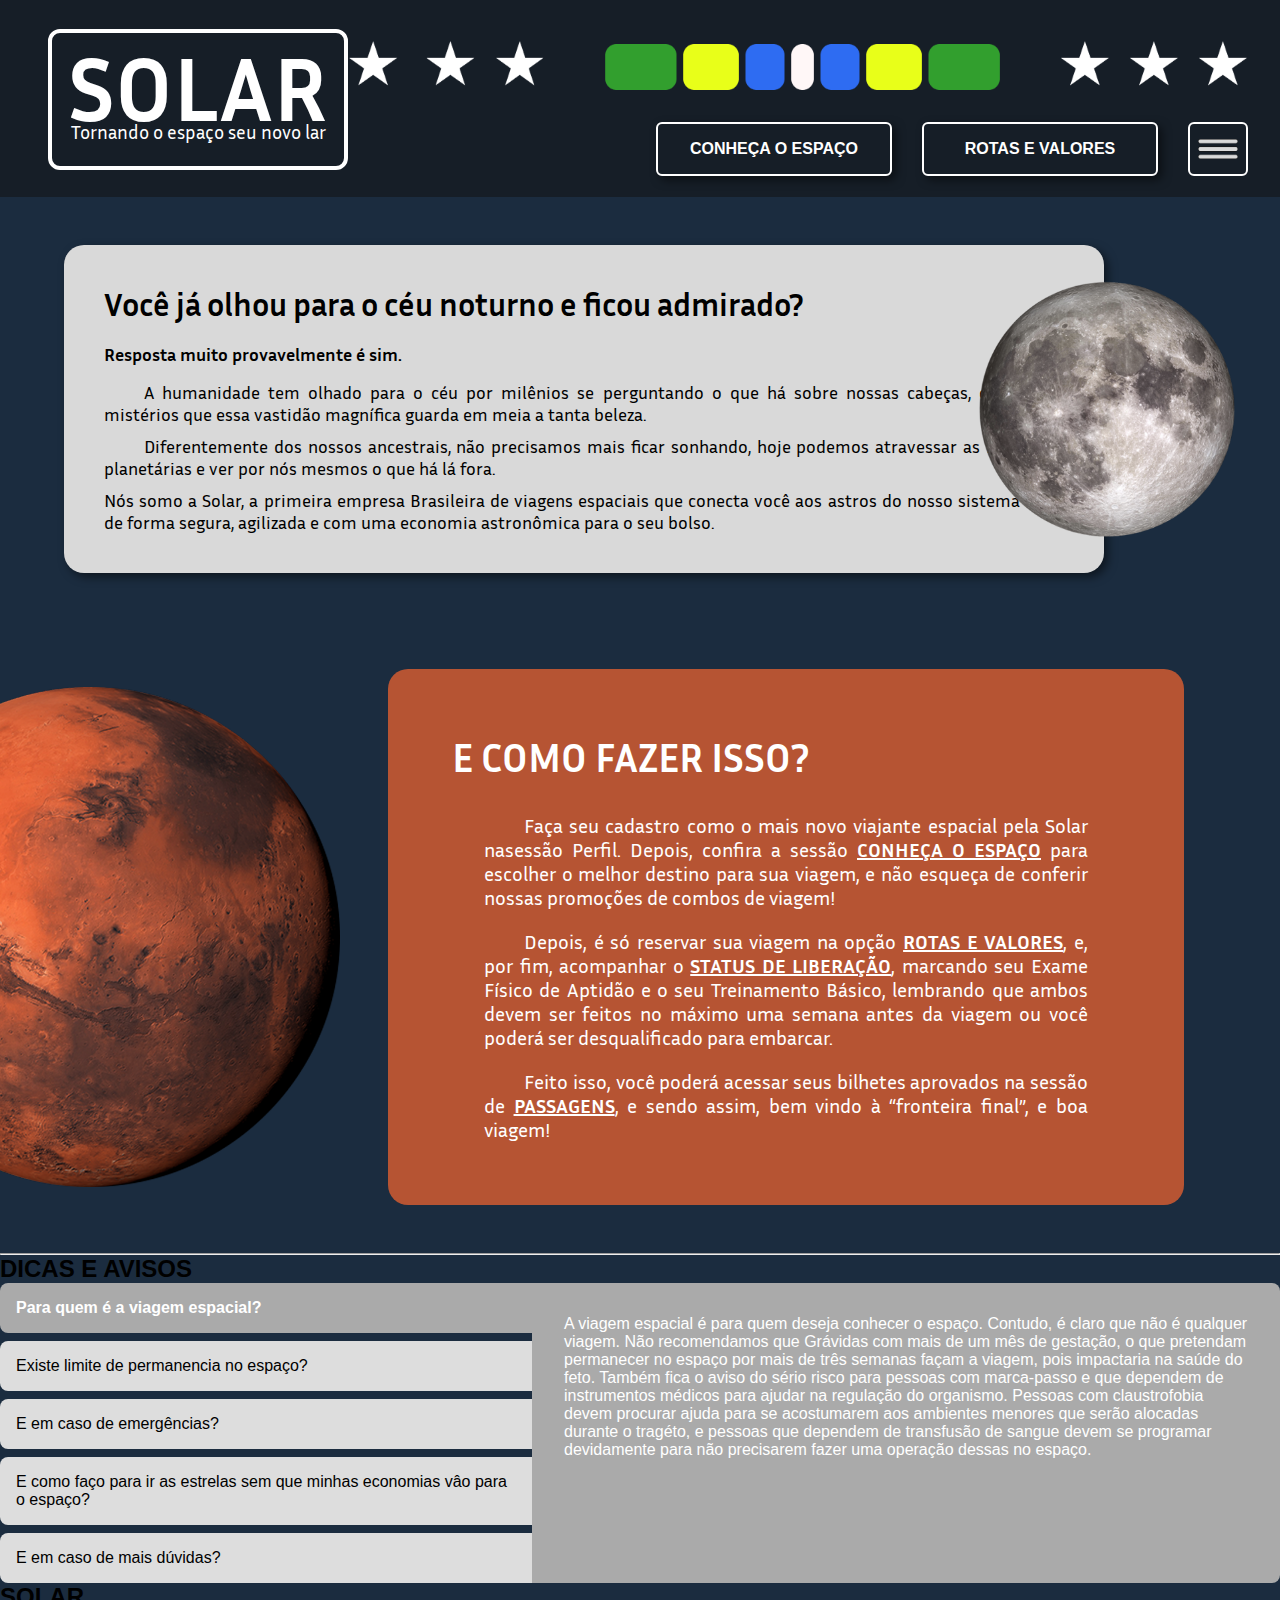
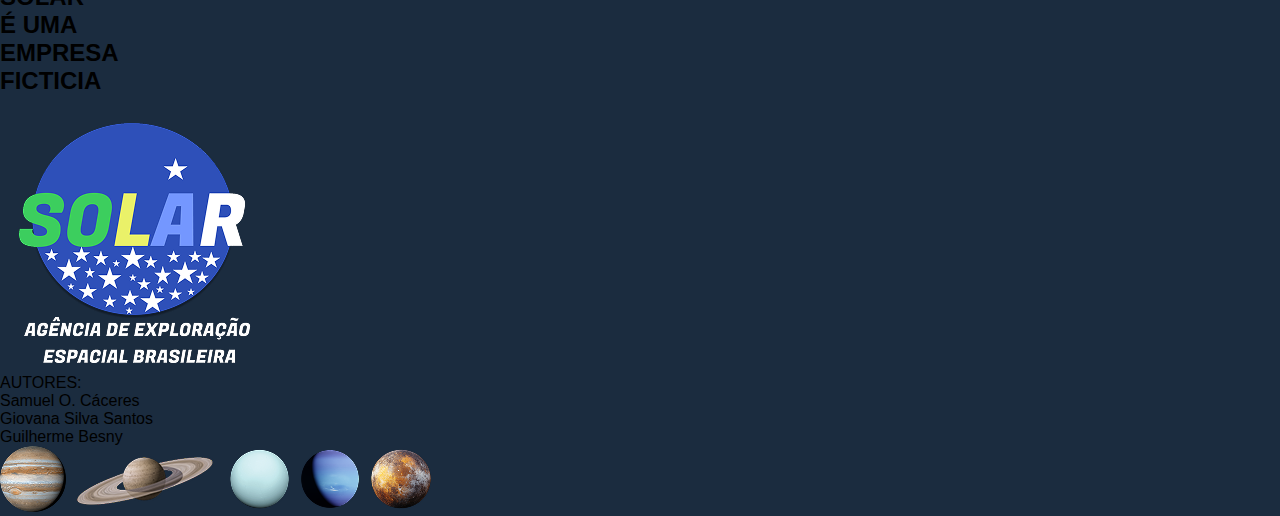
<file: index.html>
<!DOCTYPE html>
<html lang="pt-BR">

<head>
    <meta charset="UTF-8" />
    <meta http-equiv="X-UA-Compatible" content="IE=edge">
    <meta name="viewport" content="width=device-width, initial-scale=1.0" />
    <title>Solar</title>
    <link rel="stylesheet" href="styles.css" />
</head>

<body>

    <header class="cabecalho">
        <div class="cabecalho_logo">
            <div class="logo_nome"> SOLAR </div>
            <div class="logo_sub">Tornando o espaço seu novo lar</div>
        </div>
        <div class="cabecalho_menu">
            <img class="cabecalho_menu_img" src="imagens/cabecalho_menu_img.png"
                alt="Logo Força Espacial Brasileira Solar">
            <nav class="menu">
                <a class="menu_1">CONHEÇA O ESPAÇO</a>
                <a class="menu_1">ROTAS E VALORES</a>
                <a class="tracos_menu"><img class="traco_menu_img" src="imagens/Group 3.png"> </a>
            </nav>
        </div>
    </header>

    <main>
        <section class="secao_1">
            <div class="secao_1_textos">
                <h1 class="secao_1_titulo"><strong>Você já olhou para o céu noturno e ficou admirado?</strong></h1>
                <div class="secao_1_subtextos">
                    <p class="secao_1_sub1"><strong>Resposta muito provavelmente é sim.</strong> </p>
                    <p class="secao_1_sub2"> A humanidade tem olhado para o céu por milênios se perguntando o que
                        há sobre nossas cabeças, e quais os mistérios que essa vastidão magnífica guarda em meia a tanta
                        beleza. <br>
                    </p>
                    <p class="secao_1_sub3"> Diferentemente dos nossos ancestrais, não precisamos mais ficar sonhando,
                        hoje podemos
                        atravessar as fronteiras planetárias e ver por nós mesmos o que há lá fora.<br>
                    </p>
                    <p class="secao_1_sub4">
                        Nós somo a Solar, a primeira empresa Brasileira de viagens espaciais que conecta você aos astros
                        do nosso sistema solar de forma segura, agilizada e com uma economia astronômica para o seu
                        bolso.
                    </p>
                </div>
            </div>
            <img class="secao_1_img" src="imagens/lua1.png" alt="Lua">
        </section>

        <section class="secao_2">
            <img class="secao_2_img" src="imagens/image 2.png" alt="Marte">
            <div class="secao_2_quadro">
                <div class="secao_2_textos">
                    <h1 class="secao_2_titulo">E COMO FAZER ISSO?</h1>
                    <div class="secao_2_texto">
                        <p class="secao_2_sub1">Faça seu cadastro como o mais novo viajante espacial pela Solar nasessão
                            Perfil. Depois, confira a sessão <a class="secao_2_sub1" href=""><strong>CONHEÇA O
                                    ESPAÇO</strong></a> para
                            escolher o
                            melhor destino para sua viagem, e não esqueça de conferir nossas promoções de combos de
                            viagem!</p>

                        <p class="secao_2_sub2">Depois, é só reservar sua viagem na opção <a class="secao_2_sub2"
                                href=""><strong>ROTAS E
                                    VALORES</strong></a>, e, por
                            fim, acompanhar o <a class="secao_2_sub2" href=""><strong>STATUS DE LIBERAÇÃO</strong></a>,
                            marcando seu Exame
                            Físico de
                            Aptidão e o seu Treinamento Básico, lembrando que ambos devem ser feitos no máximo uma
                            semana antes da viagem
                            ou você poderá ser desqualificado para embarcar.</p>

                        <p class="secao_2_sub3">Feito isso, você poderá acessar seus bilhetes aprovados na sessão de <a
                                class="secao_2_sub3" href=""><strong>PASSAGENS</strong></a>, e sendo assim, bem
                            vindo à “fronteira final”, e boa viagem!</p>
                    </div>
                </div>
            </div>
        </section>

        <hr class="hr1">

        <section class="secao_3">
            <h2 class="secao_3_titulo">DICAS E AVISOS</h2>
            <div class="secao_3_caixas">
                <div class="secao_3_opcoes">
                    <div class="opcao active" onclick="mostrarTexto(1)">Para quem é a viagem espacial?</div>
                    <div class="opcao" onclick="mostrarTexto(2)">Existe limite de permanencia no espaço?</div>
                    <div class="opcao" onclick="mostrarTexto(3)">E em caso de emergências?</div>
                    <div class="opcao" onclick="mostrarTexto(4)">E como faço para ir as estrelas sem que minhas
                        economias vâo para o espaço?</div>
                    <div class="opcao" onclick="mostrarTexto(5)">E em caso de mais dúvidas?</div>
                </div>
                <div class="secao_3_opcoes_texto" id="opcoes_texto">
                    A viagem espacial é para quem deseja conhecer o espaço. Contudo, é claro que não é qualquer viagem.
                    Não recomendamos que Grávidas com mais de um mês de gestação, o que pretendam permanecer no espaço
                    por mais de três semanas façam a viagem, pois impactaria na saúde do feto. Também fica o aviso do
                    sério risco para pessoas com marca-passo e que dependem de instrumentos médicos para ajudar na
                    regulação do organismo. Pessoas com claustrofobia devem procurar ajuda para se acostumarem aos
                    ambientes menores que serão alocadas durante o tragéto, e pessoas que dependem de transfusão de
                    sangue devem se programar devidamente para não precisarem fazer uma operação dessas no espaço.
                </div>
            </div>
        </section>


    </main>

    <footer class="footer">
        <div class="footer_infos">
            <h2 class="footer_titulo">SOLAR <br> É UMA <br> EMPRESA <br> FICTICIA</h2>
            <img class="footer_logo" src="imagens/image 8.png" alt="Logo_compania_Solar">
            <div class="footer_creditos">
                <p>AUTORES:</p>
                <p>Samuel O. Cáceres</p>
                <p>Giovana Silva Santos</p>
                <p>Guilherme Besny</p>
            </div>
        </div>

        <div class="planetas_solar">
            <img class="planetas_solar1" src="imagens/image 3.png" alt="jupter">
            <img class="planetas_solar2" src="imagens/image 4.png" alt="saturno">
            <img class="planetas_solar3" src="imagens/image 5.png" alt="urano">
            <img class="planetas_solar4" src="imagens/image 6.png" alt="netuno">
            <img class="planetas_solar5" src="imagens/image 7.png" alt="plutão">
        </div>

    </footer>

</body>
<script src="script.js"></script>

</html>
</file>
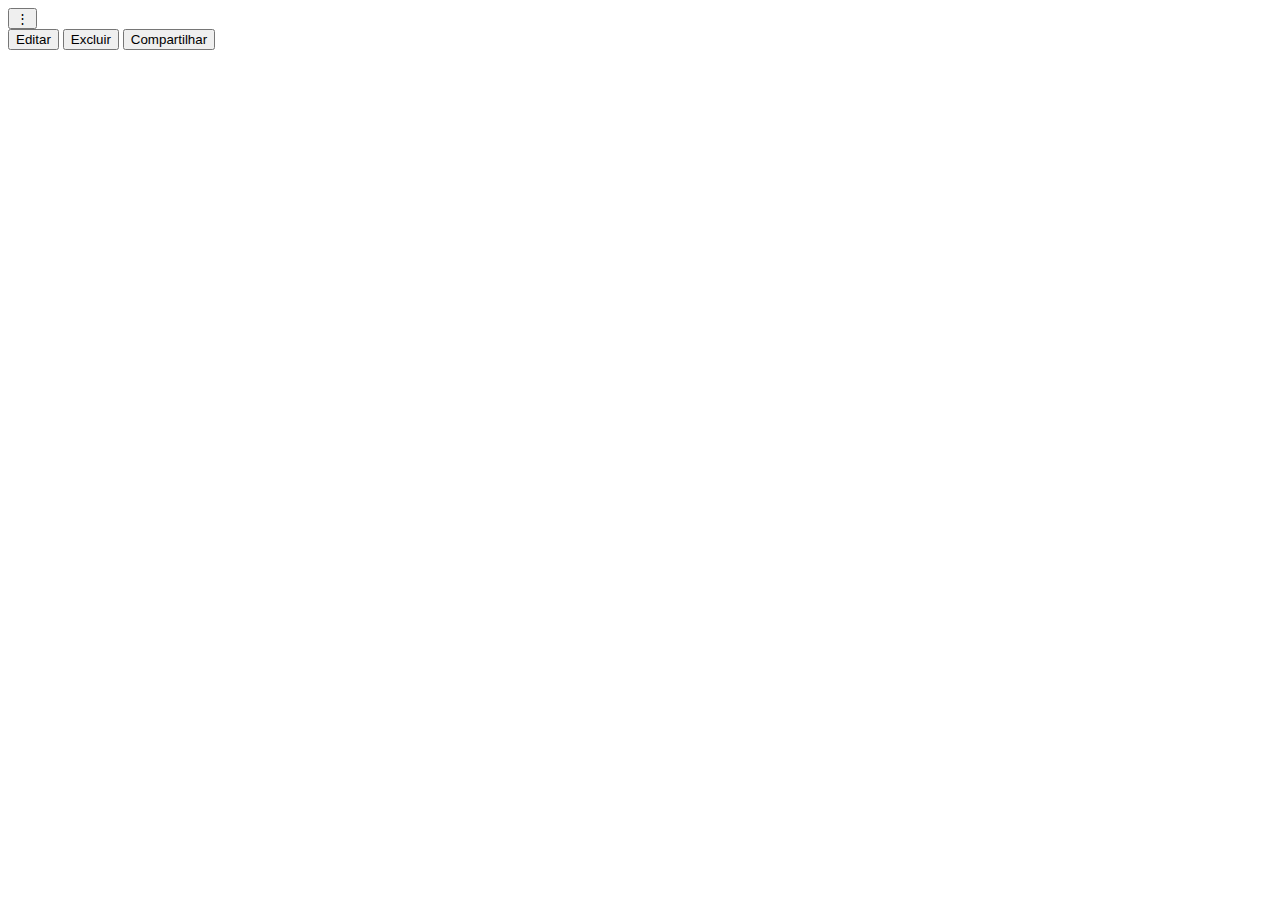
<file: test.html>
<!DOCTYPE html>
<html lang="en">
<head>
    <meta charset="UTF-8">
    <meta name="viewport" content="width=device-width, initial-scale=1.0">
    <title>Document</title>
</head>
<body>
    <div class="menu-container">
        <button class="menu-toggle">⋮</button>
        <div class="menu-options">
          <button>Editar</button>
          <button>Excluir</button>
          <button>Compartilhar</button>
        </div>
      </div>
      <script>
        const toggle = document.querySelector('.menu-toggle');
        const menu = document.querySelector('.menu-options');
      
        toggle.addEventListener('click', () => {
          menu.style.display = menu.style.display === 'flex' ? 'none' : 'flex';
        });
      
        // Fecha o menu se clicar fora
        document.addEventListener('click', (e) => {
          if (!document.querySelector('.menu-container').contains(e.target)) {
            menu.style.display = 'none';
          }
        });
      </script>
      
</body>
</html>
</file>
<file: styles.css>
@import url('https://fonts.googleapis.com/css2?family=Inria+Sans:ital,wght@0,300;0,400;0,700;1,300;1,400;1,700&display=swap');

:root{
  /*cores de fundos:*/
    --c-1: #161e27;
    --c-2: #a3a3a3;
    --c-3: #1b2c3f;
    --C-4: #D9D9D9;
    --c-5: #b65433;

  /*cores de letras: */
    --c-a: #fff;
    --c-b: ;

  /* fontes de letras: */
    --font-1: 'Inria Sans', sans-serif;

}

*{
  margin: 0;
  padding: 0;
}

body {
  box-sizing: border-box;
  font-family: sans-serif;
  background-color: var(--c-3);
}

/* cabeçalho ----------------------------------------- */
.cabecalho {
  background-color: var(--c-1);
  padding: 1.3rem 3rem;
  display: flex;
  flex-direction: row;
  justify-content: space-between;
  color: var(--c-a);
  gap: 0rem;
}

/*logo*/
.cabecalho_logo {
  margin: 0.5rem 0;
  display: flex;
  align-items: center;
  font-family: var(--font-1);
  flex-direction: column;
}

.logo_nome {
  border: 4px solid var(--c-a);
  border-radius: 12px;
  padding: 0 1rem 1.6rem 1rem;
  font-size: 90px;
  font-weight: 900;
}

.logo_sub {
  margin-top: -50px;
  display: flex;
  font-size: 19.2px;
  font-weight: 500;
  text-align: center;
}

/*menu*/
.cabecalho_menu {
  margin-top: 20px;
  display: flex;
  flex-direction: column;
  gap:2rem;
  
}

.cabecalho_menu_img {
  margin-right: 2rem;
  width: 900px;
}

.menu {
  margin-right: 2rem;
  display: flex;
  justify-content: flex-end;
  font-weight: 700;
  gap: 30px;
}

.menu_1 {
  display: flex;
  width: 200px;
  height: 18px;
  padding: 1rem;
  text-align: center;
  justify-content: center;
  border-radius: 6px;
  border: 2px solid var(--c-a);
  transition-duration: 1s;
  box-shadow: 4px 4px 10px rgba(0, 0, 0, 0.5);
}

.menu_1:hover {
  display: flex;
  background-color: rgba(183, 183, 183, 0.3);
  width: 200px;
  height: 18px;
  padding: 1rem;
  text-align: center;
  justify-content: center;
  border-radius: 6px;
  border: 2px solid rgba(183, 183, 183, 0);
  transition-duration: 0.7s;
}

.tracos_menu {
  padding: 0.5rem;
  display: flex;
  justify-content: center;
  align-items: center;
  border: 2px solid var(--c-a);
  border-radius: 6px;
  transition-duration: 0.7s;
}

.tracos_menu:hover {
  background-color: rgba(183, 183, 183, 0.3);
  border: 2px solid rgba(183, 183, 183, 0);
  transition-duration: 0.7s;
}

.traco_menu_img {
  height: auto;
  width: 40px;
}



/* Seção 1 ----------------------------------------------*/

.secao_1 {
  display: flex;
  margin: 3rem 4rem;
  font-family: var(--font-1);
  flex-direction: row;
  align-items: center;
}

.secao_1_textos {
  padding: 40px;
  background-color: var(--C-4);
  border-radius:20px;
  width: 68rem;
  box-shadow: 4px 4px 10px rgba(0, 0, 0, 0.5);
}

.secao_1_titulo {
  margin-bottom: 20px;
  width: 50rem;
  font-weight: 900;
}

.secao_1_texto_cima {
  width: 50rem;
}

.secao_1_subtextos {
  width: 60rem;
  text-align: justify;
  font-size: 18px;
}

.secao_1_sub1 {
  margin-bottom: 1rem;
}

.secao_1_sub2 {
  text-indent: 40px;
  margin-bottom: 10px;
}

.secao_1_sub3 {
  text-indent: 40px;
  margin-bottom:10px;
}

.secao_1_sub3 {
  text-indent: 40px;
}

.secao_1_img {
  height: 300px;
  width: 300px;
  margin-left: -9.2rem;
}



/* Seção 2 ----------------------------------------------- */

.secao_2 {
  display: flex;
  flex-direction: row;
  align-items: center;
}

.secao_2_quadro {
  margin: 3rem 6rem 3rem 3rem;
  background-color: var(--c-5);
  border-radius: 20px;
}

.secao_2_textos {
  margin: 4rem 6rem 4rem 6rem;
  font-family: var(--font-1);
  font-size: 20px;
  color: var(--c-a);
}

.secao_2_titulo {
  margin-left: -2rem;
  font-weight: bold;
  margin-bottom: 2rem;
}

.secao_2_texto {
  text-align: justify;
}

.secao_2_sub1 {
  text-indent: 40px;
  margin-bottom: 20px;
}

.secao_2_sub2 {
  text-indent: 40px;
  margin-bottom: 20px;
}

.secao_2_sub3 {
  text-indent: 40px;
  margin-bottom: 20px;
}

a {
  color: var(--c-a);
}

.secao_2_img {
  margin-left: -10rem;
  width: 500px;
  position: relative; /*permite trazer o elemento pra frente*/
  z-index: 1; /*permite trazer o elemento pra frente*/
}




/* Seção 3 -------------------------------------------*/
.secao_3_caixas {
  display: flex;
  max-width: 1900px;
  gap: 0;
}

.secao_3_opcoes {
  display: flex;
  flex-direction: column;
  gap: 0.5rem;
}

.opcao {
  width: 500px;
  padding: 1rem;
  background-color: #ddd;
  cursor: pointer;
  border-radius: 8px 0px 0px 8px;
  transition: background-color 0.3s;
}

.opcao:hover {
  background-color: #ccc;
  border-radius: 8px 0px 0px 8px;
}

.opcao.active {
  background-color: #aaa;
  font-weight: bold;
  color: white;
  border-radius: 8px 0px 0px 8px;
}

.secao_3_opcoes_texto {
  flex: 1;
  padding: 2rem;
  background-color: #aaa;
  color: #fff;
  border-radius: 0px 8px 8px 0px;
}
</file>
